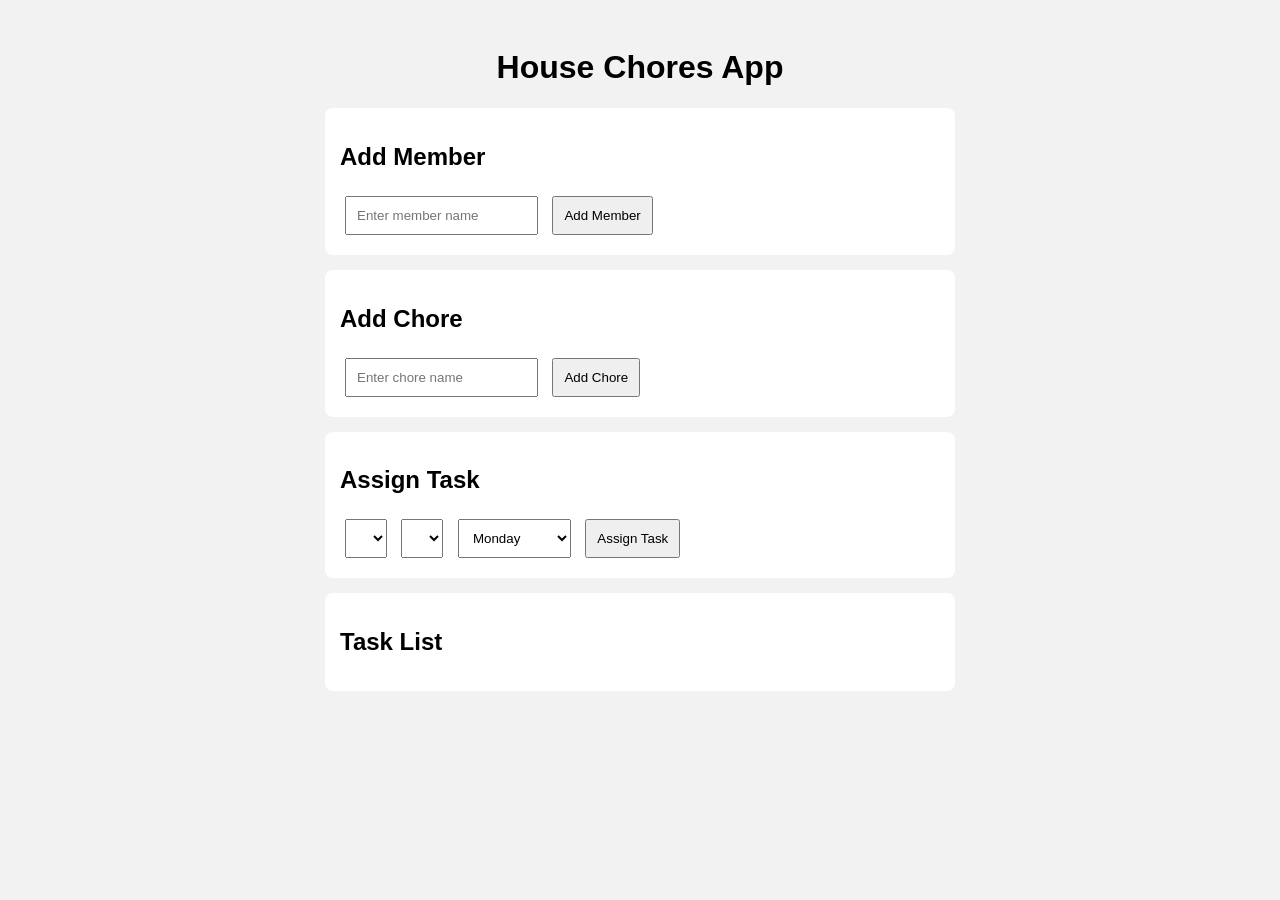
<file: household_chores/index.html>
<!DOCTYPE html>
<html>
<head>
  <title>House Chores App</title>
  <link rel="stylesheet" href="style.css">
</head>
<body>

  <h1>House Chores App</h1>

  <div class="box">
    <h2>Add Member</h2>
    <input type="text" id="memberInput" placeholder="Enter member name">
    <button onclick="addMember()">Add Member</button>
  </div>

  <div class="box">
    <h2>Add Chore</h2>
    <input type="text" id="choreInput" placeholder="Enter chore name">
    <button onclick="addChore()">Add Chore</button>
  </div>

  <div class="box">
    <h2>Assign Task</h2>

    <select id="choreSelect"></select>
    <select id="memberSelect"></select>

    <select id="daySelect">
      <option>Monday</option>
      <option>Tuesday</option>
      <option>Wednesday</option>
      <option>Thursday</option>
      <option>Friday</option>
      <option>Saturday</option>
      <option>Sunday</option>
    </select>

    <button onclick="assignTask()">Assign Task</button>
  </div>

  <div class="box">
    <h2>Task List</h2>
    <div id="taskList"></div>
  </div>

  <script src="script.js"></script>
</body>
</html>
</file>
<file: household_chores/style.css>
body {
  font-family: Arial, sans-serif;
  background-color: #f2f2f2;
  padding: 20px;
}

h1 {
  text-align: center;
}

.box {
  background-color: white;
  padding: 15px;
  margin: 15px auto;
  max-width: 600px;
  border-radius: 8px;
}

input, select, button {
  padding: 10px;
  margin: 5px;
}

button {
  cursor: pointer;
}

.task {
  background-color: #eeeeee;
  padding: 10px;
  margin-top: 10px;
  border-radius: 6px;
}

.done {
  text-decoration: line-through;
  color: green;
}
</file>
